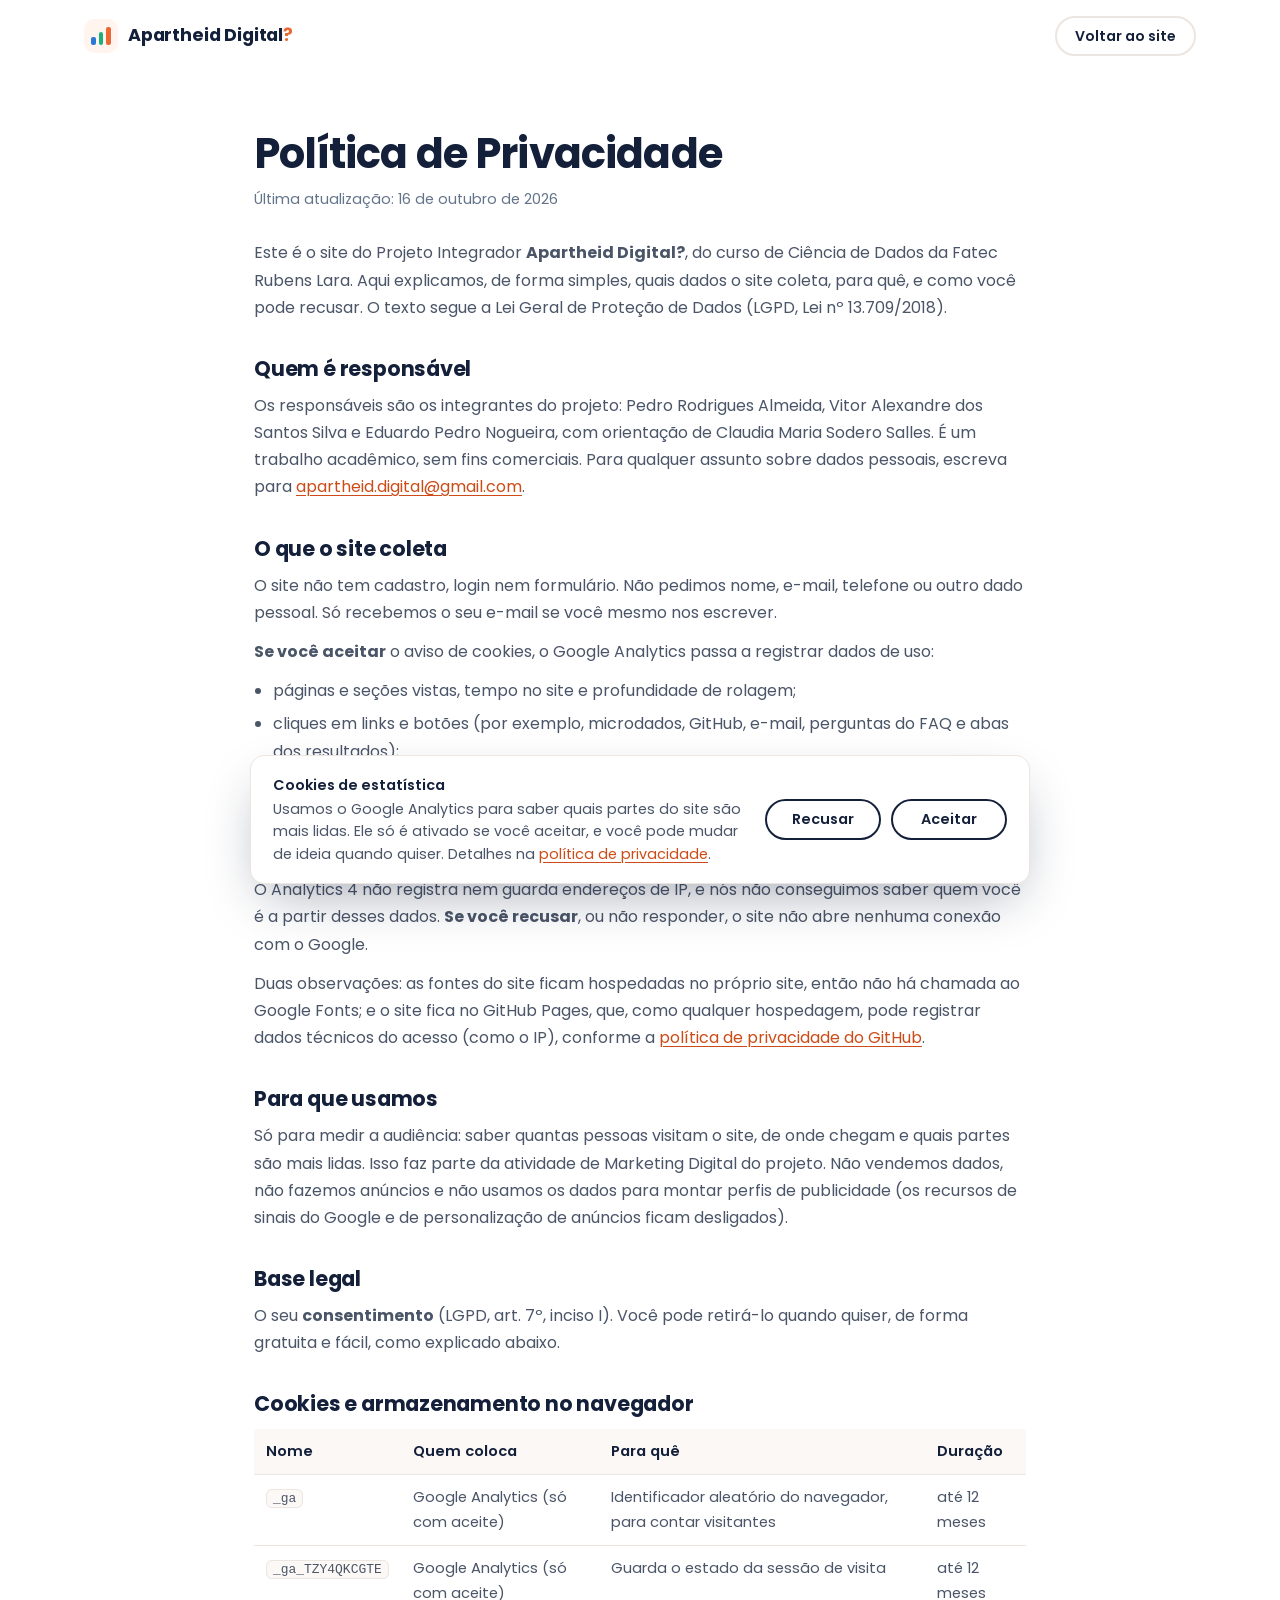
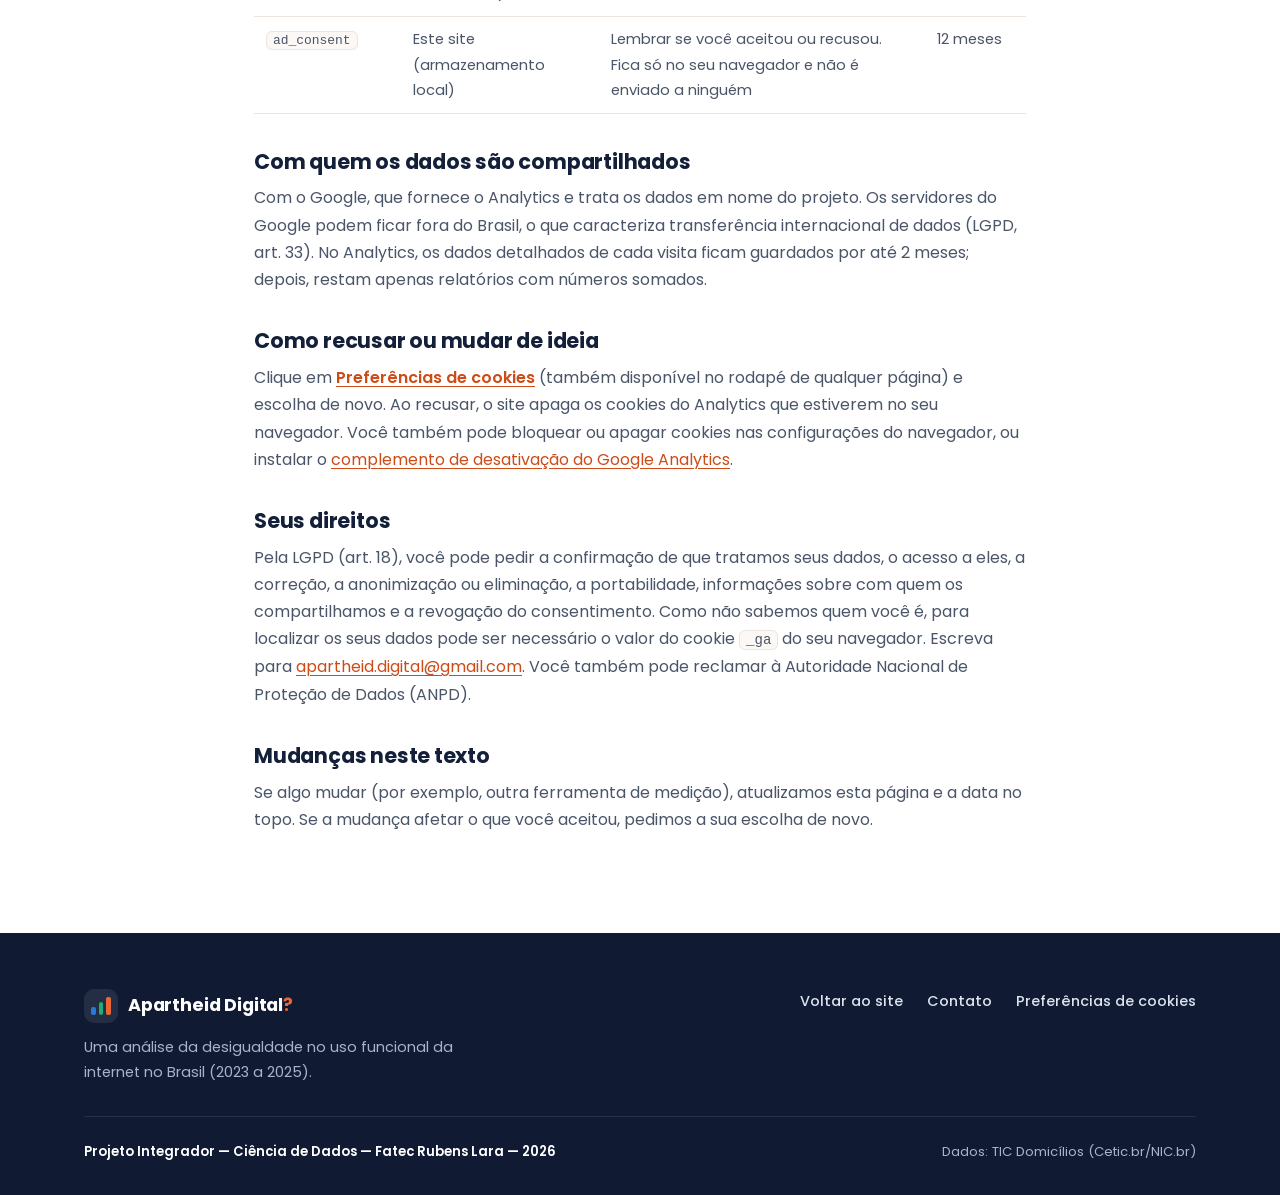
<file: politica-de-privacidade.html>
<!DOCTYPE html>
<html lang="pt-BR">

<head>
    <meta charset="UTF-8">
    <meta name="viewport" content="width=device-width, initial-scale=1.0">
    <title>Política de Privacidade | Apartheid Digital?</title>
    <meta name="description"
        content="Como o site Apartheid Digital? trata dados pessoais: cookies do Google Analytics, base legal (LGPD), seus direitos e como recusar.">
    <meta name="theme-color" content="#EB6834">
    <!-- Página de apoio (LGPD): fica fora do índice do Google de propósito, mesmo depois do lançamento. -->
    <meta name="robots" content="noindex, follow">
    <link rel="canonical" href="https://rdgspedro.github.io/inclusao-digital-brasil/politica-de-privacidade.html">
    <link rel="icon" type="image/png" href="assets/favicon.png">

    <link rel="preload" href="assets/fonts/poppins-latin-400-normal.woff2" as="font" type="font/woff2" crossorigin>
    <link rel="preload" href="assets/fonts/poppins-latin-500-normal.woff2" as="font" type="font/woff2" crossorigin>
    <link rel="preload" href="assets/fonts/poppins-latin-600-normal.woff2" as="font" type="font/woff2" crossorigin>
    <link rel="preload" href="assets/fonts/poppins-latin-700-normal.woff2" as="font" type="font/woff2" crossorigin>

    <link rel="stylesheet" href="style.css">
</head>

<body>
    <a class="skip" href="#conteudo">Pular para o conteúdo</a>

    <header class="site-header">
        <div class="container nav">
            <a href="./" class="brand" aria-label="Apartheid Digital? — voltar ao site">
                <span class="brand-mark" aria-hidden="true"><i></i><i></i><i></i></span>
                <span>Apartheid Digital<span class="q">?</span></span>
            </a>
            <a href="./" class="btn btn-sm btn-ghost">Voltar ao site</a>
        </div>
    </header>

    <main id="conteudo" class="policy">
        <div class="container">
            <h1>Política de Privacidade</h1>
            <p class="updated">Última atualização: 16 de outubro de 2026</p>

            <p>Este é o site do Projeto Integrador <strong>Apartheid Digital?</strong>, do curso de Ciência de Dados da
                Fatec Rubens Lara. Aqui explicamos, de forma simples, quais dados o site coleta, para quê, e como você
                pode recusar. O texto segue a Lei Geral de Proteção de Dados (LGPD, Lei nº 13.709/2018).</p>

            <h2>Quem é responsável</h2>
            <p>Os responsáveis são os integrantes do projeto: Pedro Rodrigues Almeida, Vitor Alexandre dos Santos Silva
                e Eduardo Pedro Nogueira, com orientação de Claudia Maria Sodero Salles. É um trabalho acadêmico, sem
                fins comerciais. Para qualquer assunto sobre dados pessoais, escreva para
                <a href="mailto:apartheid.digital@gmail.com">apartheid.digital@gmail.com</a>.
            </p>

            <h2>O que o site coleta</h2>
            <p>O site não tem cadastro, login nem formulário. Não pedimos nome, e-mail, telefone ou outro dado pessoal.
                Só recebemos o seu e-mail se você mesmo nos escrever.</p>
            <p><strong>Se você aceitar</strong> o aviso de cookies, o Google Analytics passa a registrar dados de uso:</p>
            <ul>
                <li>páginas e seções vistas, tempo no site e profundidade de rolagem;</li>
                <li>cliques em links e botões (por exemplo, microdados, GitHub, e-mail, perguntas do FAQ e abas dos
                    resultados);</li>
                <li>tipo de aparelho, navegador, idioma e localização aproximada (cidade e país);</li>
                <li>de onde você veio (um buscador, uma rede social ou um link direto);</li>
                <li>um identificador aleatório, guardado em cookie, para reconhecer que é o mesmo navegador.</li>
            </ul>
            <p>O Analytics 4 não registra nem guarda endereços de IP, e nós não conseguimos saber quem você é a partir
                desses dados. <strong>Se você recusar</strong>, ou não responder, o site não abre nenhuma conexão com o
                Google.</p>
            <p>Duas observações: as fontes do site ficam hospedadas no próprio site, então não há chamada ao Google
                Fonts; e o site fica no GitHub Pages, que, como qualquer hospedagem, pode registrar dados técnicos do
                acesso (como o IP), conforme a <a href="https://docs.github.com/pt/site-policy/privacy-policies/github-general-privacy-statement"
                    target="_blank" rel="noopener">política de privacidade do GitHub</a>.</p>

            <h2>Para que usamos</h2>
            <p>Só para medir a audiência: saber quantas pessoas visitam o site, de onde chegam e quais partes são mais
                lidas. Isso faz parte da atividade de Marketing Digital do projeto. Não vendemos dados, não fazemos
                anúncios e não usamos os dados para montar perfis de publicidade (os recursos de sinais do Google e de
                personalização de anúncios ficam desligados).</p>

            <h2>Base legal</h2>
            <p>O seu <strong>consentimento</strong> (LGPD, art. 7º, inciso I). Você pode retirá-lo quando quiser, de
                forma gratuita e fácil, como explicado abaixo.</p>

            <h2>Cookies e armazenamento no navegador</h2>
            <div class="table-wrap">
                <table class="policy-table">
                    <thead>
                        <tr>
                            <th scope="col">Nome</th>
                            <th scope="col">Quem coloca</th>
                            <th scope="col">Para quê</th>
                            <th scope="col">Duração</th>
                        </tr>
                    </thead>
                    <tbody>
                        <tr>
                            <td data-label="Nome"><code>_ga</code></td>
                            <td data-label="Quem coloca">Google Analytics (só com aceite)</td>
                            <td data-label="Para quê">Identificador aleatório do navegador, para contar visitantes</td>
                            <td data-label="Duração">até 12 meses</td>
                        </tr>
                        <tr>
                            <td data-label="Nome"><code>_ga_TZY4QKCGTE</code></td>
                            <td data-label="Quem coloca">Google Analytics (só com aceite)</td>
                            <td data-label="Para quê">Guarda o estado da sessão de visita</td>
                            <td data-label="Duração">até 12 meses</td>
                        </tr>
                        <tr>
                            <td data-label="Nome"><code>ad_consent</code></td>
                            <td data-label="Quem coloca">Este site (armazenamento local)</td>
                            <td data-label="Para quê">Lembrar se você aceitou ou recusou. Fica só no seu navegador e não é enviado a ninguém</td>
                            <td data-label="Duração">12 meses</td>
                        </tr>
                    </tbody>
                </table>
            </div>

            <h2>Com quem os dados são compartilhados</h2>
            <p>Com o Google, que fornece o Analytics e trata os dados em nome do projeto. Os servidores do Google podem
                ficar fora do Brasil, o que caracteriza transferência internacional de dados (LGPD, art. 33). No
                Analytics, os dados detalhados de cada visita ficam guardados por até 2 meses; depois, restam apenas
                relatórios com números somados.</p>

            <h2>Como recusar ou mudar de ideia</h2>
            <p>Clique em <button type="button" class="btn-link" data-cookie-open>Preferências de cookies</button> (também
                disponível no rodapé de qualquer página) e escolha de novo. Ao recusar, o site apaga os cookies do
                Analytics que estiverem no seu navegador. Você também pode bloquear ou apagar cookies nas configurações
                do navegador, ou instalar o <a href="https://tools.google.com/dlpage/gaoptout" target="_blank"
                    rel="noopener">complemento de desativação do Google Analytics</a>.</p>

            <h2>Seus direitos</h2>
            <p>Pela LGPD (art. 18), você pode pedir a confirmação de que tratamos seus dados, o acesso a eles, a
                correção, a anonimização ou eliminação, a portabilidade, informações sobre com quem os compartilhamos e
                a revogação do consentimento. Como não sabemos quem você é, para localizar os seus dados pode ser
                necessário o valor do cookie <code>_ga</code> do seu navegador. Escreva para
                <a href="mailto:apartheid.digital@gmail.com">apartheid.digital@gmail.com</a>. Você também pode
                reclamar à Autoridade Nacional de Proteção de Dados (ANPD).
            </p>

            <h2>Mudanças neste texto</h2>
            <p>Se algo mudar (por exemplo, outra ferramenta de medição), atualizamos esta página e a data no topo. Se a
                mudança afetar o que você aceitou, pedimos a sua escolha de novo.</p>
        </div>
    </main>

    <footer class="footer">
        <div class="container">
            <div class="footer-top">
                <div>
                    <a href="./" class="brand">
                        <span class="brand-mark" aria-hidden="true"><i></i><i></i><i></i></span>
                        <span>Apartheid Digital<span class="q">?</span></span>
                    </a>
                    <p>Uma análise da desigualdade no uso funcional da internet no Brasil (2023 a 2025).</p>
                </div>
                <ul class="footer-links">
                    <li><a href="./">Voltar ao site</a></li>
                    <li><a href="mailto:apartheid.digital@gmail.com">Contato</a></li>
                    <li><button type="button" data-cookie-open>Preferências de cookies</button></li>
                </ul>
            </div>
            <div class="footer-bottom">
                <p><strong>Projeto Integrador — Ciência de Dados — Fatec Rubens Lara — 2026</strong></p>
                <p>Dados: TIC Domicílios (Cetic.br/NIC.br)</p>
            </div>
        </div>
    </footer>

    <script src="consent.js" defer></script>
</body>

</html>
</file>
<file: style.css>
/* Poppins (SIL Open Font License, ver assets/fonts/OFL.txt), hospedada neste site */
@font-face {
    font-family: 'Poppins';
    font-style: normal;
    font-weight: 400;
    font-display: swap;
    src: url('assets/fonts/poppins-latin-400-normal.woff2') format('woff2');
    unicode-range: U+0000-00FF, U+0131, U+0152-0153, U+02BB-02BC, U+02C6, U+02DA, U+02DC, U+0304, U+0308, U+0329, U+2000-206F, U+20AC, U+2122, U+2191, U+2193, U+2212, U+2215, U+FEFF, U+FFFD;
}

@font-face {
    font-family: 'Poppins';
    font-style: normal;
    font-weight: 500;
    font-display: swap;
    src: url('assets/fonts/poppins-latin-500-normal.woff2') format('woff2');
    unicode-range: U+0000-00FF, U+0131, U+0152-0153, U+02BB-02BC, U+02C6, U+02DA, U+02DC, U+0304, U+0308, U+0329, U+2000-206F, U+20AC, U+2122, U+2191, U+2193, U+2212, U+2215, U+FEFF, U+FFFD;
}

@font-face {
    font-family: 'Poppins';
    font-style: normal;
    font-weight: 600;
    font-display: swap;
    src: url('assets/fonts/poppins-latin-600-normal.woff2') format('woff2');
    unicode-range: U+0000-00FF, U+0131, U+0152-0153, U+02BB-02BC, U+02C6, U+02DA, U+02DC, U+0304, U+0308, U+0329, U+2000-206F, U+20AC, U+2122, U+2191, U+2193, U+2212, U+2215, U+FEFF, U+FFFD;
}

@font-face {
    font-family: 'Poppins';
    font-style: normal;
    font-weight: 700;
    font-display: swap;
    src: url('assets/fonts/poppins-latin-700-normal.woff2') format('woff2');
    unicode-range: U+0000-00FF, U+0131, U+0152-0153, U+02BB-02BC, U+02C6, U+02DA, U+02DC, U+0304, U+0308, U+0329, U+2000-206F, U+20AC, U+2122, U+2191, U+2193, U+2212, U+2215, U+FEFF, U+FFFD;
}

:root {
    --orange: #EB6834;
    --orange-600: #CC4B16;
    --orange-700: #A93D10;
    --orange-50: #FFF4EE;
    --orange-100: #FFE6D9;
    --orange-200: #FFCBB0;

    --blue: #2A78D6;
    --blue-700: #1E5BB0;
    --blue-50: #EDF4FD;

    --green: #1BAF7A;
    --green-700: #0E7A53;
    --green-50: #E8F7F0;

    --ink: #14203A;
    --ink-2: #4A5568;
    --ink-3: #64748B;
    --navy: #101B33;
    --line: #EDE5DF;
    --bg: #FFFFFF;
    --bg-warm: #FFF8F3;
    --bg-soft: #FBF8F6;
    --dot-empty: #F2E8E1;

    --radius-lg: 28px;
    --radius: 20px;
    --radius-sm: 14px;
    --shadow-sm: 0 2px 10px rgba(20, 32, 58, 0.05);
    --shadow-md: 0 18px 40px -22px rgba(20, 32, 58, 0.28);
    --shadow-lg: 0 34px 70px -32px rgba(160, 60, 20, 0.38);
    --max: 1160px;
    --font: 'Poppins', system-ui, -apple-system, 'Segoe UI', sans-serif;
}

/* ==========================================================================
       2. BASE
========================================================================== */
*,
*::before,
*::after {
    margin: 0;
    padding: 0;
    box-sizing: border-box;
}

html {
    scroll-behavior: smooth;
    scroll-padding-top: 88px;
    -webkit-text-size-adjust: 100%;
}

body {
    font-family: var(--font);
    font-size: 16px;
    line-height: 1.7;
    color: var(--ink);
    background: var(--bg);
    -webkit-font-smoothing: antialiased;
    overflow-x: hidden;
}

img {
    max-width: 100%;
    display: block;
}

a {
    color: var(--orange-600);
    text-decoration: none;
}

a:hover {
    text-decoration: underline;
}

/* Links dentro de textos (rede de links internos) */
.in-link {
    text-decoration: underline;
    text-decoration-thickness: 1px;
    text-underline-offset: 3px;
}

.in-link:hover {
    text-decoration-thickness: 2px;
}

:focus-visible {
    outline: 3px solid var(--orange);
    outline-offset: 3px;
    border-radius: 6px;
}

.container {
    width: 100%;
    max-width: var(--max);
    margin: 0 auto;
    padding: 0 24px;
}

.section {
    padding: 112px 0;
}

.bg-soft {
    background: var(--bg-soft);
}

.sr-only {
    position: absolute;
    width: 1px;
    height: 1px;
    overflow: hidden;
    clip: rect(0 0 0 0);
    white-space: nowrap;
}

.skip {
    position: absolute;
    left: 16px;
    top: -60px;
    z-index: 200;
    background: var(--orange-600);
    color: #fff;
    padding: 10px 16px;
    border-radius: 10px;
    font-weight: 600;
}

.skip:focus {
    top: 12px;
}

/* Ícones (SVG em linha) */
.i {
    width: 20px;
    height: 20px;
    flex: none;
    fill: none;
    stroke: currentColor;
    stroke-width: 2;
    stroke-linecap: round;
    stroke-linejoin: round;
}

/* Títulos */
h2 {
    font-size: clamp(1.75rem, 3.2vw, 2.5rem);
    line-height: 1.2;
    font-weight: 700;
    letter-spacing: -0.02em;
    margin-bottom: 16px;
}

h3 {
    font-size: 1.25rem;
    font-weight: 600;
    line-height: 1.35;
    letter-spacing: -0.01em;
    margin-bottom: 10px;
}

h4 {
    font-size: 1rem;
    font-weight: 600;
    line-height: 1.4;
}

.muted {
    color: var(--ink-2);
}

.small {
    font-size: 0.88rem;
}

.section-head {
    max-width: 780px;
    margin-bottom: 56px;
}

.kicker {
    display: inline-flex;
    align-items: center;
    gap: 10px;
    font-size: 0.78rem;
    font-weight: 600;
    letter-spacing: 0.12em;
    text-transform: uppercase;
    color: var(--orange-600);
    margin-bottom: 14px;
}

.kicker::before {
    content: "";
    width: 26px;
    height: 2px;
    border-radius: 2px;
    background: var(--orange);
}

.lead {
    font-size: 1.08rem;
    color: var(--ink-2);
}

.pill {
    display: inline-flex;
    align-items: center;
    gap: 6px;
    font-size: 0.72rem;
    font-weight: 600;
    text-transform: uppercase;
    letter-spacing: 0.08em;
    padding: 5px 12px;
    border-radius: 999px;
    background: var(--orange-50);
    color: var(--orange-600);
}

/* Botões */
.btn {
    display: inline-flex;
    align-items: center;
    justify-content: center;
    gap: 10px;
    padding: 14px 24px;
    border-radius: 999px;
    border: 2px solid transparent;
    font: 600 0.95rem/1.2 var(--font);
    cursor: pointer;
    text-decoration: none !important;
    transition: transform 0.2s ease, box-shadow 0.2s ease, background-color 0.2s ease, color 0.2s ease, border-color 0.2s ease;
}

.btn .i {
    width: 18px;
    height: 18px;
    transition: transform 0.2s ease;
}

.btn:hover .i {
    transform: translateX(3px);
}

.btn-sm {
    padding: 10px 18px;
    font-size: 0.88rem;
}

.btn-primary {
    background: var(--orange-600);
    color: #fff;
    box-shadow: 0 10px 22px -10px rgba(204, 75, 22, 0.65);
}

.btn-primary:hover {
    background: var(--orange-700);
    transform: translateY(-2px);
}

.btn-ghost {
    background: #fff;
    color: var(--ink);
    border-color: var(--line);
}

.btn-ghost:hover {
    border-color: var(--orange);
    color: var(--orange-600);
    transform: translateY(-2px);
}

.btn-blue {
    background: var(--blue-700);
    color: #fff;
}

.btn-blue:hover {
    background: #174A92;
    transform: translateY(-2px);
}

/* ==========================================================================
       3. CABEÇALHO E MENU
       ========================================================================== */
.site-header {
    position: sticky;
    top: 0;
    z-index: 100;
    background: rgba(255, 255, 255, 0.86);
    backdrop-filter: saturate(180%) blur(12px);
    -webkit-backdrop-filter: saturate(180%) blur(12px);
    border-bottom: 1px solid transparent;
    transition: border-color 0.2s, box-shadow 0.2s;
}

.site-header.is-scrolled {
    border-color: var(--line);
    box-shadow: 0 8px 24px -20px rgba(20, 32, 58, 0.45);
}

.nav {
    display: flex;
    align-items: center;
    justify-content: space-between;
    gap: 24px;
    height: 72px;
}

.brand {
    display: inline-flex;
    align-items: center;
    gap: 10px;
    font-weight: 700;
    font-size: 1.1rem;
    letter-spacing: -0.01em;
    color: var(--ink);
    text-decoration: none !important;
}

.brand .q {
    color: var(--orange);
}

/* Mini gráfico de barras nas 3 cores */
.brand-mark {
    width: 34px;
    height: 34px;
    flex: none;
    border-radius: 10px;
    background: var(--orange-50);
    display: flex;
    align-items: flex-end;
    justify-content: center;
    gap: 3px;
    padding: 8px 7px;
}

.brand-mark i {
    display: block;
    width: 5px;
    border-radius: 2px;
}

.brand-mark i:nth-child(1) {
    height: 45%;
    background: var(--blue);
}

.brand-mark i:nth-child(2) {
    height: 70%;
    background: var(--green);
}

.brand-mark i:nth-child(3) {
    height: 100%;
    background: var(--orange);
}

.nav-links {
    display: flex;
    align-items: center;
    gap: 2px;
    list-style: none;
}

.nav-links a {
    display: block;
    padding: 8px 14px;
    border-radius: 999px;
    color: var(--ink-2);
    font-weight: 500;
    font-size: 0.92rem;
    text-decoration: none;
    transition: color 0.2s, background-color 0.2s;
}

.nav-links a:hover,
.nav-links a.is-active {
    color: var(--orange-600);
    background: var(--orange-50);
}

.nav-links a.btn {
    margin-left: 10px;
    padding: 10px 20px;
    color: #fff;
    background: var(--orange-600);
}

.nav-links a.btn:hover {
    background: var(--orange-700);
}

.menu-toggle {
    display: none;
    width: 44px;
    height: 44px;
    border-radius: 12px;
    border: 1px solid var(--line);
    background: #fff;
    cursor: pointer;
    place-items: center;
    align-content: center;
    gap: 5px;
}

.menu-toggle span {
    display: block;
    width: 20px;
    height: 2px;
    border-radius: 2px;
    background: var(--ink);
    transition: transform 0.25s, opacity 0.2s;
}

.menu-toggle[aria-expanded="true"] span:nth-child(1) {
    transform: translateY(7px) rotate(45deg);
}

.menu-toggle[aria-expanded="true"] span:nth-child(2) {
    opacity: 0;
}

.menu-toggle[aria-expanded="true"] span:nth-child(3) {
    transform: translateY(-7px) rotate(-45deg);
}

/* ==========================================================================
       4. INÍCIO (HERO)
       ========================================================================== */
.hero {
    position: relative;
    overflow: hidden;
    isolation: isolate;
    background: var(--bg-warm);
    padding: 80px 0 150px;
}

.hero::before {
    content: "";
    position: absolute;
    z-index: -1;
    width: 680px;
    height: 680px;
    right: -180px;
    top: -260px;
    background: radial-gradient(circle, rgba(235, 104, 52, 0.24), transparent 65%);
}

.hero::after {
    content: "";
    position: absolute;
    z-index: -1;
    width: 560px;
    height: 560px;
    left: -240px;
    bottom: -300px;
    background: radial-gradient(circle, rgba(42, 120, 214, 0.13), rgba(27, 175, 122, 0.06) 45%, transparent 68%);
}

.hero-grid {
    display: grid;
    grid-template-columns: minmax(0, 1.08fr) minmax(0, 0.92fr);
    gap: 64px;
    align-items: center;
}

.eyebrow {
    display: inline-flex;
    align-items: center;
    gap: 10px;
    padding: 6px 16px 6px 10px;
    margin-bottom: 26px;
    background: #fff;
    border: 1px solid var(--line);
    border-radius: 999px;
    box-shadow: var(--shadow-sm);
    font-size: 0.82rem;
    font-weight: 500;
    color: var(--ink-2);
}

.tri {
    display: inline-flex;
    gap: 4px;
}

.tri i {
    width: 8px;
    height: 8px;
    border-radius: 50%;
}

.tri i:nth-child(1) {
    background: var(--orange);
}

.tri i:nth-child(2) {
    background: var(--blue);
}

.tri i:nth-child(3) {
    background: var(--green);
}

/* Único H1 da página (regra do SEO Wallet) */
.hero h1 {
    font-size: clamp(2rem, 4.3vw, 3.3rem);
    line-height: 1.14;
    font-weight: 700;
    letter-spacing: -0.025em;
    margin-bottom: 22px;
}

.h1-kicker {
    display: block;
    font-size: 0.42em;
    line-height: 1.3;
    font-weight: 600;
    letter-spacing: 0;
    color: var(--orange-600);
    margin-bottom: 0.45em;
}

.hl {
    background: linear-gradient(180deg, transparent 62%, var(--orange-200) 62%);
    -webkit-box-decoration-break: clone;
    box-decoration-break: clone;
    padding: 0 0.06em;
}

.hero-lead {
    font-size: 1.1rem;
    color: var(--ink-2);
    max-width: 560px;
    margin-bottom: 34px;
}

.hero-actions {
    display: flex;
    flex-wrap: wrap;
    gap: 12px;
}

/* Cartão do achado principal */
.finding-card {
    position: relative;
    background: #fff;
    border: 1px solid rgba(235, 104, 52, 0.14);
    border-radius: var(--radius-lg);
    padding: 30px;
    box-shadow: var(--shadow-lg);
}

.finding-head {
    display: flex;
    align-items: center;
    justify-content: space-between;
    gap: 12px;
    margin-bottom: 14px;
}

.finding-year {
    font-size: 0.8rem;
    font-weight: 600;
    color: var(--ink-3);
}

.finding-title {
    font-size: 0.95rem;
    font-weight: 500;
    line-height: 1.5;
    color: var(--ink);
    margin-bottom: 22px;
}

.compare {
    display: grid;
    grid-template-columns: repeat(2, minmax(0, 1fr));
    gap: 24px;
}

/* Mantém as duas grades de pontos alinhadas pela base */
.compare>div {
    display: flex;
    flex-direction: column;
}

.compare .dots {
    margin-top: auto;
}

.compare .num {
    font-size: 2.6rem;
    font-weight: 700;
    line-height: 1;
    letter-spacing: -0.03em;
    color: var(--orange);
}

.compare .low .num {
    color: var(--ink);
}

.compare .num small {
    font-size: 0.82rem;
    font-weight: 500;
    letter-spacing: 0;
    color: var(--ink-3);
    margin-left: 6px;
}

.compare .who {
    font-size: 0.8rem;
    line-height: 1.45;
    color: var(--ink-2);
    margin: 8px 0 14px;
}

/* Grade de 100 pontos (gerada pelo JavaScript) */
.dots {
    display: grid;
    grid-template-columns: repeat(10, 1fr);
    gap: 4px;
}

.dots i {
    aspect-ratio: 1;
    border-radius: 50%;
    background: var(--dot-empty);
    transition: background-color 0.35s ease var(--d, 0s), transform 0.35s ease var(--d, 0s);
}

.dots.is-visible i.on {
    background: var(--orange);
}

.dots.is-visible i.part {
    background: linear-gradient(90deg, var(--orange) var(--p), var(--dot-empty) var(--p));
}

.finding-foot {
    display: flex;
    align-items: center;
    gap: 14px;
    margin-top: 24px;
    padding-top: 20px;
    border-top: 1px dashed var(--line);
}

.times {
    flex: none;
    font-size: 1.2rem;
    font-weight: 700;
    color: #fff;
    background: var(--orange-600);
    border-radius: 14px;
    padding: 8px 14px;
}

.finding-foot p {
    font-size: 0.82rem;
    line-height: 1.5;
    color: var(--ink-2);
}

/* Faixa de números */
.stats-wrap {
    position: relative;
    z-index: 2;
    margin-top: -78px;
}

.stats {
    list-style: none;
    display: grid;
    grid-template-columns: repeat(4, 1fr);
    gap: 1px;
    background: var(--line);
    border: 1px solid var(--line);
    border-radius: 24px;
    overflow: hidden;
    box-shadow: var(--shadow-md);
}

.stat {
    background: #fff;
    padding: 28px;
}

.stat-num {
    display: block;
    font-size: 1.85rem;
    font-weight: 700;
    line-height: 1.1;
    letter-spacing: -0.02em;
}

.stat-num::before {
    content: "";
    display: block;
    width: 28px;
    height: 4px;
    border-radius: 4px;
    background: var(--c, var(--orange));
    margin-bottom: 16px;
}

.stat-label {
    display: block;
    font-size: 0.85rem;
    line-height: 1.5;
    color: var(--ink-2);
    margin-top: 6px;
}

/* ==========================================================================
       5. A PESQUISA
       ========================================================================== */
#a-pesquisa {
    padding-top: 104px;
}

.question-grid {
    display: grid;
    grid-template-columns: minmax(0, 1.12fr) minmax(0, 0.88fr);
    gap: 24px;
}

.question-card {
    position: relative;
    overflow: hidden;
    isolation: isolate;
    background: var(--navy);
    color: #fff;
    border-radius: var(--radius-lg);
    padding: 48px;
}

.question-card::after {
    content: "?";
    position: absolute;
    z-index: -1;
    right: -6px;
    bottom: -110px;
    font-size: 22rem;
    font-weight: 800;
    line-height: 1;
    color: var(--orange);
    opacity: 0.2;
}

.question-card .label {
    font-size: 0.75rem;
    font-weight: 600;
    letter-spacing: 0.12em;
    text-transform: uppercase;
    color: #FDBA8C;
    margin-bottom: 18px;
}

.question {
    font-size: clamp(1.25rem, 2.2vw, 1.6rem);
    font-weight: 600;
    line-height: 1.42;
    margin-bottom: 26px;
}

.question em {
    font-style: normal;
    color: #FDBA8C;
}

.question-card .note {
    font-size: 0.88rem;
    color: #B8C2D6;
    max-width: 460px;
}

.why-card {
    background: var(--bg-warm);
    border: 1px solid var(--line);
    border-radius: var(--radius-lg);
    padding: 40px;
}

.why-card p {
    font-size: 0.96rem;
    color: var(--ink-2);
}

.why-card p+p {
    margin-top: 14px;
}

.why-card .cite {
    font-size: 0.8rem;
    color: var(--ink-3);
}

.measure {
    display: grid;
    grid-template-columns: minmax(0, 1fr) minmax(0, 1fr);
    gap: 48px;
    margin-top: 24px;
    background: #fff;
    border: 1px solid var(--line);
    border-radius: var(--radius-lg);
    padding: 44px;
}

.measure>div>p {
    font-size: 0.95rem;
}

.flow {
    display: grid;
    grid-template-columns: 1fr auto 1fr;
    gap: 10px;
    margin-top: 20px;
}

.flow-step {
    border-radius: 18px;
    padding: 22px 20px;
    background: var(--blue-50);
}

.flow-step.solved {
    background: var(--green-50);
}

.flow-icon {
    width: 40px;
    height: 40px;
    border-radius: 12px;
    display: grid;
    place-items: center;
    background: #fff;
    color: var(--blue-700);
    margin-bottom: 14px;
}

.solved .flow-icon {
    color: var(--green-700);
}

.flow-step strong {
    display: block;
    font-size: 1.05rem;
    font-weight: 600;
}

.flow-step p {
    font-size: 0.85rem;
    line-height: 1.55;
    color: var(--ink-2);
    margin-top: 4px;
}

.flow-arrow {
    align-self: center;
    color: var(--orange);
    width: 24px;
    height: 24px;
}

.chips {
    list-style: none;
    display: flex;
    flex-wrap: wrap;
    gap: 8px;
    margin-top: 18px;
}

.chip {
    display: inline-flex;
    align-items: center;
    gap: 8px;
    padding: 8px 14px;
    border-radius: 999px;
    background: var(--bg-warm);
    border: 1px solid var(--line);
    font-size: 0.85rem;
    font-weight: 500;
}

.chip::before {
    content: "";
    width: 8px;
    height: 8px;
    border-radius: 50%;
    background: var(--orange);
}

.chip small {
    font-size: 0.75rem;
    color: var(--ink-3);
    font-weight: 400;
}

.chip.alt {
    background: #fff;
    border-style: dashed;
}

.chip.alt::before {
    background: var(--green);
}

.more {
    margin-top: 20px;
}

.more summary {
    display: inline-flex;
    align-items: center;
    gap: 10px;
    cursor: pointer;
    list-style: none;
    font-size: 0.9rem;
    font-weight: 600;
    color: var(--orange-600);
}

.more summary::-webkit-details-marker {
    display: none;
}

.more summary::after {
    content: "";
    width: 7px;
    height: 7px;
    border-right: 2px solid currentColor;
    border-bottom: 2px solid currentColor;
    transform: translateY(-2px) rotate(45deg);
    transition: transform 0.2s;
}

.more[open] summary::after {
    transform: translateY(2px) rotate(-135deg);
}

.examples {
    list-style: none;
    display: grid;
    gap: 8px;
    margin-top: 16px;
    font-size: 0.86rem;
    line-height: 1.55;
    color: var(--ink-2);
}

.examples li {
    padding-left: 14px;
    border-left: 2px solid var(--orange-200);
}

.examples strong {
    color: var(--ink);
    font-weight: 600;
}

.more .finance-note {
    margin-top: 12px;
    font-size: 0.84rem;
    color: var(--ink-3);
}

.method {
    margin-top: 80px;
}

.method>h3 {
    font-size: 1.4rem;
    margin-bottom: 24px;
}

.steps {
    list-style: none;
    display: grid;
    grid-template-columns: repeat(4, 1fr);
    gap: 20px;
}

.step {
    background: #fff;
    border: 1px solid var(--line);
    border-radius: var(--radius);
    padding: 26px 24px;
}

.step-n {
    display: inline-grid;
    place-items: center;
    width: 38px;
    height: 38px;
    border-radius: 12px;
    background: var(--green-50);
    color: var(--green-700);
    font-weight: 700;
    font-size: 0.85rem;
    margin-bottom: 16px;
}

.step h4 {
    margin-bottom: 6px;
}

.step p {
    font-size: 0.86rem;
    line-height: 1.6;
    color: var(--ink-2);
}

/* ==========================================================================
       6. RESULTADOS
       ========================================================================== */
.funnel {
    display: grid;
    gap: 16px;
    background: #fff;
    border: 1px solid var(--line);
    border-radius: 24px;
    padding: 34px 38px;
    margin-bottom: 56px;
}

.funnel-title {
    font-size: 1.05rem;
    margin-bottom: 6px;
}

.funnel-row {
    display: grid;
    grid-template-columns: minmax(0, 340px) minmax(0, 1fr);
    gap: 28px;
    align-items: center;
}

.funnel-label {
    display: flex;
    align-items: center;
    gap: 14px;
}

.funnel-label strong {
    flex: none;
    min-width: 2.1ch;
    font-size: 1.9rem;
    font-weight: 700;
    line-height: 1;
    letter-spacing: -0.02em;
    color: var(--t, var(--ink));
}

.funnel-label span {
    font-size: 0.86rem;
    line-height: 1.4;
    color: var(--ink-2);
}

.funnel-track {
    height: 14px;
    border-radius: 999px;
    background: #F3EEEA;
    overflow: hidden;
}

.funnel-bar {
    width: var(--w);
    height: 100%;
    border-radius: inherit;
    background: var(--c);
    transform-origin: left center;
}

.js .funnel .funnel-bar {
    transform: scaleX(0);
    transition: transform 1.1s cubic-bezier(0.2, 0.8, 0.2, 1) var(--d, 0s);
}

.js .funnel.is-visible .funnel-bar {
    transform: scaleX(1);
}

/* Abas dos achados */
.tabs-list {
    display: flex;
    gap: 8px;
    overflow-x: auto;
    padding: 4px;
    margin: 0 -4px 20px;
    scrollbar-width: none;
}

.tabs-list::-webkit-scrollbar {
    display: none;
}

html:not(.js) .tabs-list {
    display: none;
}

.tab {
    flex: none;
    display: inline-flex;
    align-items: center;
    gap: 10px;
    padding: 12px 20px;
    border-radius: 999px;
    border: 1px solid var(--line);
    background: #fff;
    font: 500 0.92rem/1.2 var(--font);
    color: var(--ink-2);
    cursor: pointer;
    transition: background-color 0.2s, color 0.2s, border-color 0.2s, box-shadow 0.2s;
}

.tab .n {
    font-size: 0.72rem;
    font-weight: 600;
    color: var(--ink-3);
}

.tab:hover {
    border-color: var(--orange-200);
    color: var(--ink);
}

.tab[aria-selected="true"] {
    background: var(--orange-600);
    border-color: var(--orange-600);
    color: #fff;
    box-shadow: 0 12px 24px -14px rgba(204, 75, 22, 0.8);
}

.tab[aria-selected="true"] .n {
    color: #FFD9C4;
}

.panel {
    background: #fff;
    border: 1px solid var(--line);
    border-radius: var(--radius-lg);
    padding: 44px;
    box-shadow: var(--shadow-sm);
}

.js .panel:not(.is-active) {
    display: none;
}

html:not(.js) .panel+.panel {
    margin-top: 24px;
}

.js .panel.is-active {
    animation: panel-in 0.45s ease;
}

@keyframes panel-in {
    from {
        opacity: 0;
        transform: translateY(10px);
    }

    to {
        opacity: 1;
        transform: none;
    }
}

.panel-grid {
    display: grid;
    grid-template-columns: minmax(0, 0.92fr) minmax(0, 1.08fr);
    gap: 48px;
    align-items: start;
}

.panel h3 {
    font-size: 1.5rem;
    font-weight: 700;
    margin: 16px 0 22px;
}

.panel p {
    color: var(--ink-2);
}

.panel p+p {
    margin-top: 12px;
}

.panel p strong {
    color: var(--ink);
}

.big {
    display: flex;
    flex-wrap: wrap;
    gap: 20px 32px;
    margin-bottom: 22px;
}

.big-item {
    flex: 1 1 160px;
}

.big-item .v {
    display: block;
    font-size: 2.5rem;
    font-weight: 700;
    line-height: 1;
    letter-spacing: -0.03em;
    color: var(--orange);
}

.big-item .v.blue {
    color: var(--blue-700);
}

.big-item .v.green {
    color: var(--green-700);
}

.big-item .l {
    display: block;
    font-size: 0.84rem;
    line-height: 1.45;
    color: var(--ink-2);
    margin-top: 10px;
}

.panel .aside-note {
    display: flex;
    gap: 12px;
    margin-top: 20px;
    padding: 14px 16px;
    border-radius: var(--radius-sm);
    background: var(--blue-50);
    font-size: 0.85rem;
    line-height: 1.6;
}

.aside-note .i {
    color: var(--blue-700);
    margin-top: 2px;
}

.mini-table {
    width: 100%;
    border-collapse: separate;
    border-spacing: 0;
    margin: 16px 0 4px;
    border: 1px solid var(--line);
    border-radius: 16px;
    overflow: hidden;
    font-size: 0.86rem;
}

.mini-table th,
.mini-table td {
    padding: 11px 14px;
    text-align: left;
    border-bottom: 1px solid var(--line);
}

.mini-table tr:last-child>* {
    border-bottom: 0;
}

.mini-table thead th {
    background: var(--bg-soft);
    font-size: 0.72rem;
    font-weight: 600;
    letter-spacing: 0.06em;
    text-transform: uppercase;
    color: var(--ink-3);
}

.mini-table tbody th {
    font-weight: 500;
    color: var(--ink-2);
}

.mini-table td {
    font-weight: 600;
    white-space: nowrap;
    font-variant-numeric: tabular-nums;
}

.mini-table td:last-child {
    color: var(--orange-600);
}

.mini-table .total>* {
    background: var(--orange-50);
    font-weight: 700;
    color: var(--ink);
}

.mini-table .total td:last-child {
    color: var(--orange-600);
}

/* Figuras do Power BI (clique para ampliar) */
.figs {
    display: grid;
    gap: 24px;
}

.fig-frame {
    position: relative;
    display: block;
    width: 100%;
    padding: 0;
    border: 1px solid var(--line);
    border-radius: 18px;
    overflow: hidden;
    background: var(--bg-soft);
    cursor: zoom-in;
    font: inherit;
}

.fig-frame img {
    width: 100%;
    height: auto;
}

.fig-frame .zoom {
    position: absolute;
    top: 12px;
    right: 12px;
    width: 38px;
    height: 38px;
    border-radius: 12px;
    display: grid;
    place-items: center;
    background: rgba(255, 255, 255, 0.94);
    color: var(--orange-600);
    box-shadow: var(--shadow-sm);
    opacity: 0;
    transition: opacity 0.2s;
}

.fig-frame:hover .zoom,
.fig-frame:focus-visible .zoom {
    opacity: 1;
}

/* Se a imagem ainda não existir, aparece um aviso no lugar */
.fig-frame.is-empty {
    aspect-ratio: 16 / 10;
    display: grid;
    place-items: center;
    cursor: default;
    border-style: dashed;
    border-color: #E3D6CC;
    background: repeating-linear-gradient(135deg, #FBF8F6 0 12px, #F7F1EC 12px 24px);
}

.fig-frame.is-empty img,
.fig-frame.is-empty .zoom {
    display: none;
}

.fig-frame.is-empty::after {
    content: attr(data-empty);
    padding: 0 20px;
    font-size: 0.85rem;
    font-weight: 500;
    color: var(--ink-3);
    text-align: center;
}

figcaption {
    font-size: 0.78rem;
    line-height: 1.5;
    color: var(--ink-3);
    margin-top: 10px;
}

figcaption strong {
    color: var(--ink-2);
    font-weight: 600;
}

.real {
    display: flex;
    gap: 18px;
    align-items: flex-start;
    margin-top: 24px;
    padding: 24px 28px;
    background: #fff;
    border: 1px solid var(--line);
    border-left: 4px solid var(--blue);
    border-radius: var(--radius);
}

.real-icon {
    flex: none;
    width: 42px;
    height: 42px;
    border-radius: 12px;
    display: grid;
    place-items: center;
    background: var(--blue-50);
    color: var(--blue-700);
}

.real h3 {
    font-size: 1.05rem;
    margin-bottom: 4px;
}

.real p {
    font-size: 0.92rem;
    color: var(--ink-2);
}

.legend {
    display: flex;
    flex-wrap: wrap;
    gap: 8px 20px;
    margin-top: 12px;
    list-style: none;
    font-size: 0.84rem;
    font-weight: 500;
}

.legend li {
    display: inline-flex;
    align-items: center;
    gap: 8px;
}

.legend li::before {
    content: "";
    width: 12px;
    height: 12px;
    border-radius: 4px;
    background: var(--c);
}

/* ==========================================================================
       7. FAQ
       ========================================================================== */
.faq-grid {
    display: grid;
    grid-template-columns: minmax(0, 0.8fr) minmax(0, 1.2fr);
    gap: 64px;
    align-items: start;
}

.faq-intro {
    position: sticky;
    top: 112px;
}

.faq-intro .lead {
    margin-bottom: 28px;
}

.faq-list {
    display: grid;
    gap: 12px;
}

.faq,
.fold {
    background: #fff;
    border: 1px solid var(--line);
    border-radius: 18px;
    transition: border-color 0.2s, box-shadow 0.2s;
}

.faq[open],
.fold[open] {
    border-color: var(--orange-200);
    box-shadow: var(--shadow-sm);
}

.faq summary,
.fold summary {
    display: flex;
    align-items: center;
    justify-content: space-between;
    gap: 16px;
    padding: 20px 24px;
    cursor: pointer;
    list-style: none;
}

.faq summary::-webkit-details-marker,
.fold summary::-webkit-details-marker {
    display: none;
}

.faq summary h3 {
    font-size: 1rem;
    font-weight: 600;
    margin: 0;
}

.plus {
    position: relative;
    flex: none;
    width: 32px;
    height: 32px;
    border-radius: 50%;
    background: var(--orange-50);
    transition: background-color 0.2s;
}

.plus::before,
.plus::after {
    content: "";
    position: absolute;
    left: 50%;
    top: 50%;
    width: 12px;
    height: 2px;
    border-radius: 2px;
    background: var(--orange-600);
    transform: translate(-50%, -50%);
    transition: transform 0.25s, background-color 0.2s;
}

.plus::after {
    transform: translate(-50%, -50%) rotate(90deg);
}

[open]>summary .plus {
    background: var(--orange-600);
}

[open]>summary .plus::before,
[open]>summary .plus::after {
    background: #fff;
}

[open]>summary .plus::after {
    transform: translate(-50%, -50%) rotate(0deg);
}

.faq .answer {
    padding: 0 24px 22px;
    font-size: 0.94rem;
    color: var(--ink-2);
}

.refs {
    margin-top: 12px;
    border-style: dashed;
}

.refs summary {
    font-size: 0.92rem;
    font-weight: 600;
    color: var(--ink-2);
}

.refs ul {
    display: grid;
    gap: 10px;
    padding: 0 24px 22px 42px;
    font-size: 0.8rem;
    line-height: 1.55;
    color: var(--ink-2);
}

/* ==========================================================================
       8. DADOS E FONTES
       ========================================================================== */
.data-grid {
    display: grid;
    grid-template-columns: repeat(2, minmax(0, 1fr));
    gap: 24px;
}

.card {
    display: flex;
    flex-direction: column;
    background: #fff;
    border: 1px solid var(--line);
    border-radius: 24px;
    padding: 38px;
}

.card>p {
    font-size: 0.94rem;
}

.icon-badge {
    width: 50px;
    height: 50px;
    border-radius: 15px;
    display: grid;
    place-items: center;
    margin-bottom: 22px;
    background: var(--bg-i, var(--orange-50));
    color: var(--fg-i, var(--orange-600));
}

.icon-badge .i {
    width: 24px;
    height: 24px;
}

.mini-stats-title {
    margin-top: 22px;
    font-size: 0.72rem;
    font-weight: 600;
    letter-spacing: 0.1em;
    text-transform: uppercase;
    color: var(--ink-3);
}

.mini-stats {
    display: grid;
    grid-template-columns: repeat(3, minmax(0, 1fr));
    gap: 10px;
    margin: 10px 0 22px;
}

.mini-stats div {
    background: var(--bg-soft);
    border-radius: var(--radius-sm);
    padding: 14px 10px;
    text-align: center;
}

.mini-stats strong {
    display: block;
    font-size: 1.2rem;
    font-weight: 700;
    letter-spacing: -0.01em;
}

.mini-stats span {
    display: block;
    font-size: 0.74rem;
    line-height: 1.4;
    color: var(--ink-3);
}

.ticks {
    list-style: none;
    display: grid;
    gap: 10px;
    font-size: 0.9rem;
    color: var(--ink-2);
}

.ticks li {
    display: flex;
    gap: 12px;
}

.ticks li::before {
    content: "";
    flex: none;
    width: 8px;
    height: 8px;
    margin-top: 0.62em;
    border-radius: 50%;
    background: var(--c, var(--orange));
}

.ticks strong {
    color: var(--ink);
}

.pipeline {
    list-style: none;
    display: grid;
    gap: 16px;
    margin: 22px 0;
}

.pipeline li {
    display: grid;
    grid-template-columns: auto 1fr;
    gap: 14px;
    align-items: start;
}

.pipeline .n {
    width: 34px;
    height: 34px;
    border-radius: 10px;
    display: grid;
    place-items: center;
    background: var(--blue-50);
    color: var(--blue-700);
    font-weight: 700;
    font-size: 0.85rem;
}

.pipeline strong {
    display: block;
    font-size: 0.95rem;
    font-weight: 600;
}

.pipeline span {
    display: block;
    font-size: 0.86rem;
    line-height: 1.5;
    color: var(--ink-2);
}

.card-actions {
    margin-top: auto;
    padding-top: 26px;
}

.fold-grid {
    display: grid;
    grid-template-columns: repeat(2, minmax(0, 1fr));
    gap: 24px;
    margin-top: 24px;
    align-items: start;
}

.fold-title {
    display: block;
    font-weight: 600;
}

.fold summary small {
    display: block;
    font-size: 0.8rem;
    color: var(--ink-3);
}

.fold-body {
    padding: 0 24px 24px;
}

.citation {
    background: var(--bg-soft);
    border-left: 3px solid var(--orange);
    border-radius: 12px;
    padding: 16px 18px;
    font-size: 0.82rem;
    line-height: 1.6;
    color: var(--ink-2);
}

.citation+.citation {
    margin-top: 12px;
}

.cite-label {
    font-size: 0.7rem;
    font-weight: 600;
    letter-spacing: 0.1em;
    text-transform: uppercase;
    color: var(--orange-600);
    margin-bottom: 6px;
}

.copy {
    display: inline-flex;
    align-items: center;
    gap: 6px;
    margin-top: 10px;
    padding: 0;
    border: 0;
    background: none;
    cursor: pointer;
    font: 600 0.78rem var(--font);
    color: var(--orange-600);
}

.copy .i {
    width: 15px;
    height: 15px;
}

/* ==========================================================================
       9. SOBRE O PROJETO
       ========================================================================== */
.about-grid {
    display: grid;
    grid-template-columns: minmax(0, 1.35fr) minmax(0, 0.65fr);
    gap: 24px;
    align-items: stretch;
}

.team {
    display: grid;
    grid-template-columns: repeat(3, 1fr);
    gap: 16px;
}

.member {
    background: #fff;
    border: 1px solid var(--line);
    border-radius: 22px;
    padding: 55px 20px 55px;
    text-align: center;
    transition: transform 0.2s, box-shadow 0.2s;
}

.member:hover {
    transform: translateY(-4px);
    box-shadow: var(--shadow-md);
}

.avatar {
    width: 72px;
    height: 72px;
    margin: 0 auto 18px;
    border-radius: 50%;
    display: grid;
    place-items: center;
    font-size: 1.25rem;
    font-weight: 700;
    background: var(--bg-a);
    color: var(--fg-a);
    box-shadow: 0 0 0 4px #fff, 0 0 0 6px var(--bg-a);
}

.member p {
    font-size: 0.78rem;
    color: var(--ink-3);
    margin: 6px 0 14px;
}

.member a {
    display: inline-flex;
    align-items: center;
    gap: 6px;
    font-size: 0.85rem;
    font-weight: 600;
}

.member a .i {
    width: 15px;
    height: 15px;
}

.side-card {
    display: flex;
    flex-direction: column;
    gap: 24px;
    background: var(--navy);
    color: #fff;
    border-radius: 24px;
    padding: 34px;
}

.side-card h3 {
    font-size: 0.72rem;
    font-weight: 600;
    letter-spacing: 0.12em;
    text-transform: uppercase;
    color: #FDBA8C;
    margin-bottom: 8px;
}

.side-card p {
    font-size: 0.92rem;
    color: #DCE3EE;
}

.tools {
    display: flex;
    flex-wrap: wrap;
    gap: 8px;
    list-style: none;
}

.tools li {
    padding: 6px 12px;
    border-radius: 999px;
    background: rgba(255, 255, 255, 0.08);
    border: 1px solid rgba(255, 255, 255, 0.14);
    font-size: 0.8rem;
}

/* ==========================================================================
       11. RODAPÉ
       ========================================================================== */
.footer {
    background: var(--navy);
    color: #A9B4C8;
    padding: 56px 0 32px;
    font-size: 0.9rem;
}

.footer-top {
    display: flex;
    flex-wrap: wrap;
    justify-content: space-between;
    gap: 32px;
    padding-bottom: 32px;
    border-bottom: 1px solid rgba(255, 255, 255, 0.1);
}

.footer .brand {
    color: #fff;
    margin-bottom: 12px;
}

.footer .brand-mark {
    background: rgba(255, 255, 255, 0.08);
}

.footer-top p {
    max-width: 380px;
}

.footer-links {
    list-style: none;
    display: flex;
    flex-wrap: wrap;
    gap: 8px 24px;
    align-content: flex-start;
}

.footer-links a {
    color: #DCE3EE;
    font-weight: 500;
}

.footer-links a:hover {
    color: #FDBA8C;
}

.footer-bottom {
    display: flex;
    flex-wrap: wrap;
    justify-content: space-between;
    gap: 8px 24px;
    padding-top: 24px;
    font-size: 0.82rem;
}

.footer-bottom strong {
    color: #fff;
    font-weight: 600;
}

/* Figura ampliada */
.lightbox {
    border: 0;
    padding: 0;
    margin: auto;
    background: transparent;
    max-width: min(1200px, 94vw);
    max-height: 94vh;
    overflow: visible;
}

.lightbox[open] {
    display: flex;
    flex-direction: column;
    align-items: center;
    gap: 14px;
}

.lightbox::backdrop {
    background: rgba(16, 27, 51, 0.86);
}

.lightbox img {
    max-width: 100%;
    max-height: 82vh;
    border-radius: 16px;
    background: #fff;
}

.lightbox p {
    max-width: 760px;
    font-size: 0.85rem;
    text-align: center;
    color: #E2E8F0;
}

.lb-close {
    position: absolute;
    top: 10px;
    right: 10px;
    width: 40px;
    height: 40px;
    border: 0;
    border-radius: 50%;
    display: grid;
    place-items: center;
    background: #fff;
    color: var(--ink);
    cursor: pointer;
    box-shadow: var(--shadow-md);
}

/* Animação de entrada ao rolar */
.js .reveal {
    opacity: 0;
    transform: translateY(26px);
    transition: opacity 0.7s ease var(--rd, 0s), transform 0.7s cubic-bezier(0.2, 0.8, 0.2, 1) var(--rd, 0s);
}

.js .reveal.is-visible {
    opacity: 1;
    transform: none;
}

/* O topo anima sozinho ao carregar, sem esperar o JavaScript */
.hero-in {
    animation: rise 0.8s cubic-bezier(0.2, 0.8, 0.2, 1) var(--rd, 0s) both;
}

@keyframes rise {
    from {
        opacity: 0;
        transform: translateY(20px);
    }

    to {
        opacity: 1;
        transform: none;
    }
}

/* ==========================================================================
       12. RESPONSIVIDADE (TABLET E CELULAR)
       ========================================================================== */
@media (max-width: 1024px) {
    .menu-toggle {
        display: inline-grid;
    }

    .nav-links {
        display: none;
        position: absolute;
        top: 72px;
        left: 0;
        right: 0;
        flex-direction: column;
        align-items: stretch;
        gap: 4px;
        padding: 16px 24px 24px;
        background: #fff;
        border-bottom: 1px solid var(--line);
        box-shadow: var(--shadow-md);
    }

    .nav-links.is-open {
        display: flex;
    }

    .nav-links a {
        padding: 12px 16px;
        font-size: 1rem;
    }

    .nav-links a.btn {
        margin: 8px 0 0;
    }

    .hero-grid,
    .question-grid,
    .measure,
    .panel-grid,
    .faq-grid,
    .about-grid {
        grid-template-columns: minmax(0, 1fr);
    }

    .hero-grid {
        gap: 48px;
    }

    .finding-card {
        max-width: 560px;
    }

    .stats {
        grid-template-columns: repeat(2, 1fr);
    }

    .steps {
        grid-template-columns: repeat(2, 1fr);
    }

    .faq-grid {
        gap: 32px;
    }

    .faq-intro {
        position: static;
    }

}

@media (max-width: 680px) {
    .container {
        padding: 0 16px;
    }

    .section {
        padding: 76px 0;
    }

    #a-pesquisa {
        padding-top: 76px;
    }

    .nav-links {
        padding: 12px 16px 20px;
    }

    .hero {
        padding: 48px 0 124px;
    }

    .hero-lead {
        font-size: 1rem;
    }

    .hero-actions .btn {
        flex: 1 1 100%;
    }

    .finding-card {
        padding: 22px;
    }

    .compare {
        gap: 16px;
    }

    .compare .num {
        font-size: 2.1rem;
    }

    .compare .num small {
        display: block;
        margin: 6px 0 0;
    }

    .dots {
        gap: 3px;
    }

    .stat {
        padding: 20px 18px;
    }

    .stat-num {
        font-size: 1.4rem;
    }

    .stat-num::before {
        margin-bottom: 12px;
    }

    .stat-label {
        font-size: 0.78rem;
    }

    .question-card,
    .why-card,
    .measure,
    .panel,
    .card {
        padding: 26px 22px;
    }

    .question-card::after {
        font-size: 16rem;
        bottom: -80px;
    }

    .measure {
        gap: 36px;
    }

    .flow {
        grid-template-columns: 1fr;
    }

    .flow-arrow {
        justify-self: center;
        transform: rotate(90deg);
    }

    .method {
        margin-top: 56px;
    }

    .steps,
    .team,
    .data-grid,
    .fold-grid {
        grid-template-columns: minmax(0, 1fr);
    }

    .funnel {
        padding: 24px 22px;
    }

    .funnel-row {
        grid-template-columns: 1fr;
        gap: 10px;
    }

    .panel h3 {
        font-size: 1.3rem;
    }

    .big-item .v {
        font-size: 2.1rem;
    }

    .mini-table th,
    .mini-table td {
        padding: 10px;
    }

    .mini-table td {
        white-space: normal;
    }

    .real {
        flex-direction: column;
        padding: 22px;
    }

    .faq summary,
    .fold summary {
        padding: 18px;
    }

    .faq .answer {
        padding: 0 18px 18px;
    }

    .refs ul {
        padding: 0 18px 18px 34px;
    }

    .fold-body {
        padding: 0 18px 18px;
    }

    .mini-stats strong {
        font-size: 1.05rem;
    }

}

@media (prefers-reduced-motion: reduce) {

    *,
    *::before,
    *::after {
        animation: none !important;
        transition: none !important;
    }

    html {
        scroll-behavior: auto;
    }

    .js .reveal {
        opacity: 1;
        transform: none;
    }

    .js .funnel .funnel-bar {
        transform: none;
    }
}

/* ==========================================================================
       12. AVISO DE COOKIES
       ========================================================================== */
.cookie-banner {
    position: fixed;
    left: 16px;
    right: 16px;
    bottom: 16px;
    z-index: 200;
    max-width: 780px;
    margin: 0 auto;
    padding: 18px 22px;
    background: #fff;
    color: var(--ink);
    border: 1px solid var(--line);
    border-radius: var(--radius-sm);
    box-shadow: 0 22px 54px -14px rgba(20, 32, 58, 0.38);
    animation: cookie-up 0.35s ease both;
}

.cookie-banner[hidden] {
    display: none;
}

.cookie-in {
    display: flex;
    flex-wrap: wrap;
    align-items: center;
    gap: 14px 24px;
}

.cookie-text {
    flex: 1 1 340px;
    font-size: 0.9rem;
    line-height: 1.55;
    color: var(--ink-2);
}

.cookie-text p+p {
    margin-top: 2px;
}

.cookie-title {
    font-weight: 600;
    color: var(--ink);
}

.cookie-text a {
    text-decoration: underline;
    text-underline-offset: 3px;
}

.cookie-state {
    font-weight: 500;
    color: var(--ink);
}

.cookie-actions {
    display: flex;
    gap: 10px;
    flex: 0 0 auto;
}

/* Recusar e Aceitar têm o mesmo peso visual, de propósito */
.cookie-btn {
    min-width: 116px;
    padding: 10px 22px;
    border-radius: 999px;
    border: 2px solid var(--ink);
    background: #fff;
    color: var(--ink);
    font: 600 0.9rem/1.2 var(--font);
    cursor: pointer;
    transition: background-color 0.2s ease, color 0.2s ease;
}

.cookie-btn:hover {
    background: var(--ink);
    color: #fff;
}

@keyframes cookie-up {
    from {
        opacity: 0;
        transform: translateY(14px);
    }

    to {
        opacity: 1;
        transform: none;
    }
}

@media (max-width: 680px) {
    .cookie-banner {
        left: 12px;
        right: 12px;
        bottom: 12px;
        padding: 16px;
    }

    .cookie-actions {
        flex: 1 1 100%;
    }

    .cookie-btn {
        flex: 1;
        min-width: 0;
    }
}

/* Botão "Preferências de cookies" do rodapé, com cara de link */
.footer-links button {
    padding: 0;
    border: 0;
    background: none;
    color: #DCE3EE;
    font: inherit;
    font-weight: 500;
    cursor: pointer;
}

.footer-links button:hover {
    color: #FDBA8C;
}

/* ==========================================================================
       13. PÁGINA DE PRIVACIDADE
       ========================================================================== */
.policy {
    padding: 56px 0 88px;
}

.policy .container {
    max-width: 820px;
}

.policy h1 {
    font-size: clamp(1.9rem, 4vw, 2.6rem);
    line-height: 1.2;
    font-weight: 700;
    letter-spacing: -0.02em;
    margin-bottom: 8px;
}

.policy .updated {
    margin-bottom: 28px;
    font-size: 0.9rem;
    color: var(--ink-3);
}

.policy h2 {
    font-size: 1.3rem;
    letter-spacing: -0.01em;
    margin: 36px 0 10px;
}

.policy p,
.policy li {
    color: var(--ink-2);
}

.policy p {
    margin-bottom: 12px;
}

.policy ul {
    margin: 0 0 12px 1.2em;
}

.policy li {
    margin-bottom: 6px;
}

.policy a {
    text-decoration: underline;
    text-underline-offset: 3px;
}

.policy code {
    padding: 1px 6px;
    border-radius: 6px;
    background: var(--bg-soft);
    border: 1px solid var(--line);
    font-size: 0.88em;
}

.policy .btn-link {
    padding: 0;
    border: 0;
    background: none;
    font: inherit;
    font-weight: 600;
    color: var(--orange-600);
    text-decoration: underline;
    text-underline-offset: 3px;
    cursor: pointer;
}

.table-wrap {
    overflow-x: auto;
    margin: 12px 0 16px;
}

.policy-table {
    width: 100%;
    min-width: 560px;
    border-collapse: collapse;
    font-size: 0.92rem;
}

.policy-table th,
.policy-table td {
    padding: 10px 12px;
    text-align: left;
    vertical-align: top;
    border-bottom: 1px solid var(--line);
    color: var(--ink-2);
}

.policy-table th {
    background: var(--bg-soft);
    color: var(--ink);
    font-weight: 600;
}

@media (max-width: 680px) {
    .policy-table {
        min-width: 0;
    }

    .policy-table thead {
        display: none;
    }

    .policy-table tr {
        display: block;
        padding: 10px 0;
        border-bottom: 1px solid var(--line);
    }

    .policy-table td {
        display: block;
        padding: 3px 0;
        border: 0;
    }

    .policy-table td::before {
        content: attr(data-label) ": ";
        font-weight: 600;
        color: var(--ink);
    }
}
</file>
